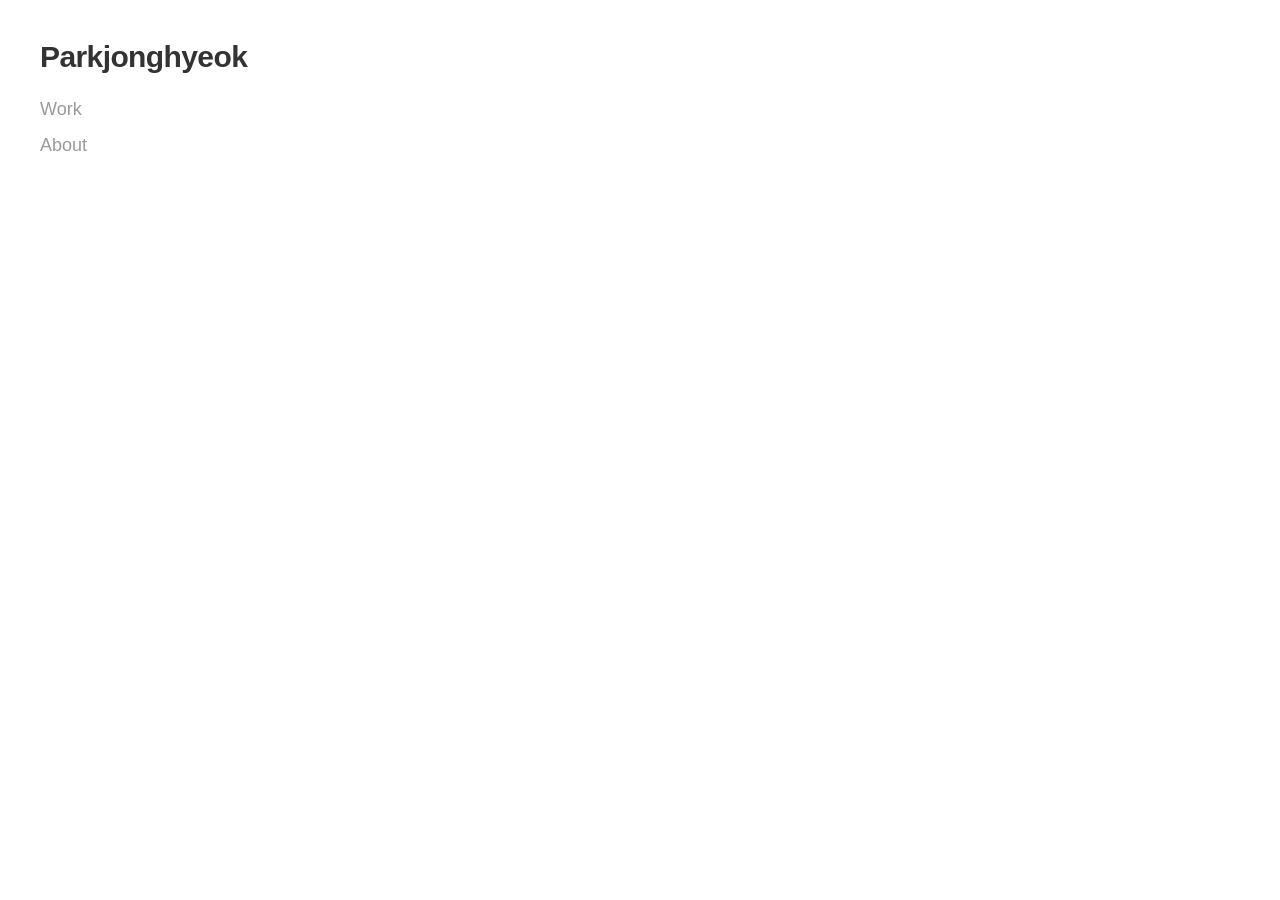
<file: index.html>
<!DOCTYPE html>
<html lang="ko">
<head>
    <meta charset="UTF-8">
    <title>Parkjonghyeok</title>
    <link rel="stylesheet" href="style.css">
</head>
<body>
    <header>
        <h1>Parkjonghyeok</h1>
        <nav>
            <ul>
                <li><a href="work.html">Work</a></li>
                <li><a href="about.html">About</a></li>
            </ul>
        </nav>
    </header>

    <main>
        </main>
</body>
</html>
</file>
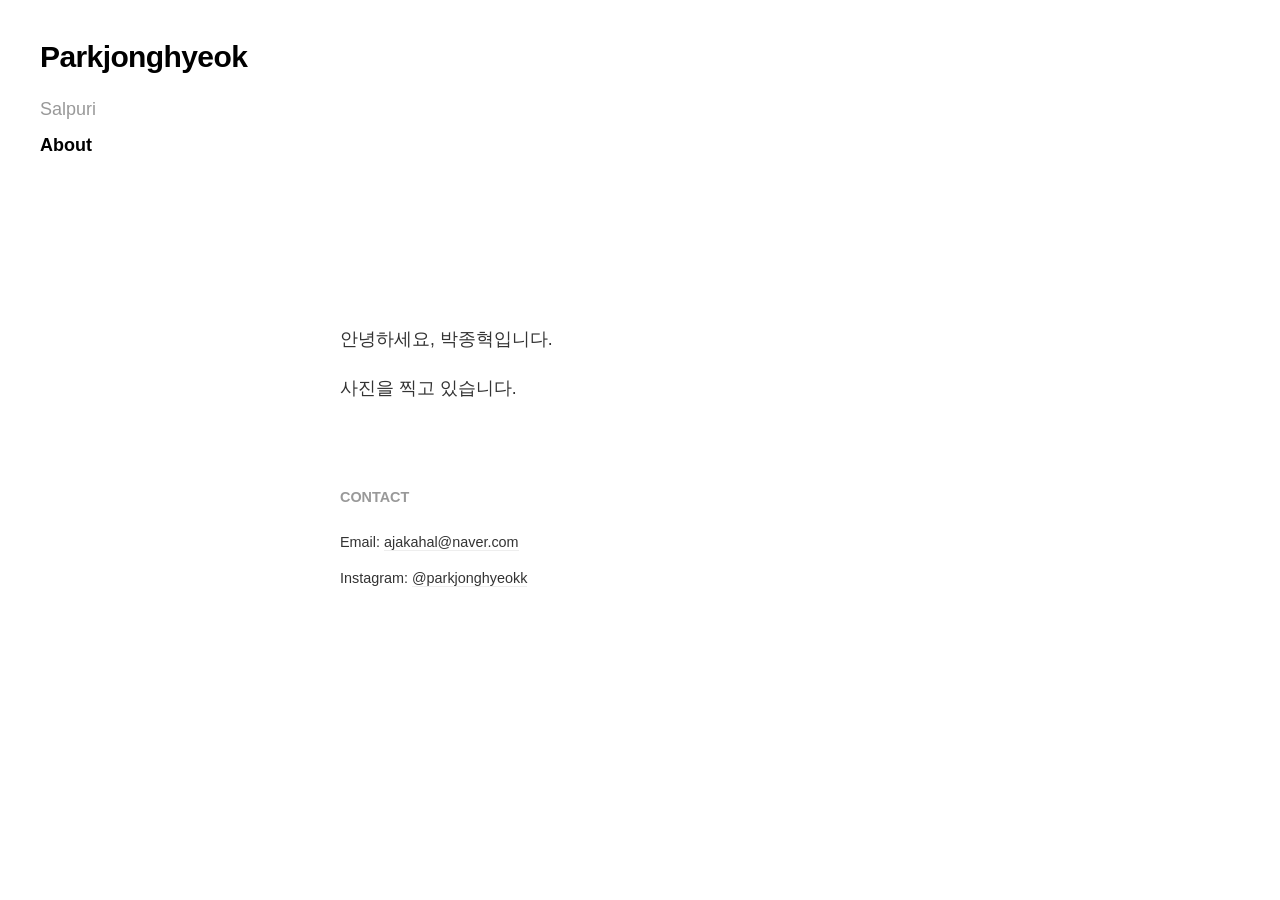
<file: about.html>
<!DOCTYPE html>
<html lang="ko">
<head>
    <meta charset="UTF-8">
    <title>About - Parkjonghyeok</title>
    <link rel="stylesheet" href="style.css">
</head>
<body>
    <header>
        <h1><a href="index.html" style="text-decoration:none; color:black;">Parkjonghyeok</a></h1>
        <nav>
            <ul>
                <li><a href="salpuri.html">Salpuri</a></li>
                <li><a href="about.html" style="color:black; font-weight:bold;">About</a></li>
            </ul>
        </nav>
    </header>

    <main class="about-container">
        <section class="bio">
            <p>안녕하세요, 박종혁입니다.</p>
            <p>사진을 찍고 있습니다.</p>
        </section>

        <section class="contact">
            <h3>Contact</h3>
            <p>Email: <a href="mailto:ajakahal@naver.com">ajakahal@naver.com</a></p>
            <p>Instagram: <a href="https://instagram.com/parkjonghyeokk" target="_blank">@parkjonghyeokk</a></p>
        </section>
    </main>
</body>
</html>
</file>
<file: style.css>
/* 폰트 및 기본 여백 제거 */
body {
    margin: 0;
    padding: 40px;
    font-family: 'Helvetica', 'Arial', sans-serif;
    background-color: #fff;
    color: #333;
}

/* 1. header 설정 */
header {
    display: flex;
    flex-direction: column; 
    align-items: flex-start; 
    margin-bottom: 100px;    
}

/* 2. h1 설정 (하나만 남기세요) */
h1 {
    font-size: 30px;        /* 원하는 크기 */
    font-weight: 800;        /* 원하는 두께 */
    margin: 0 0 25px 0; 
    letter-spacing: -0.02em;
    font-family: 'Helvetica', 'Arial', sans-serif;
}

/* h1 a 스타일 (이것도 추가해두면 링크 색상이 검정으로 고정됩니다) */
h1 a {
    text-decoration: none;
    color: #000;
}

/* 3. nav 설정 (중복 삭제 후 하나로 통일) */
nav ul {
    list-style: none;
    padding: 0;
    margin: 0;
    display: flex;
    flex-direction: column; 
    gap: 15px; 
}

nav a {
    text-decoration: none;
    color: #999;
    font-size: 18px; /* 메뉴 글씨도 조금 키웠습니다 */
    transition: 0.3s;
}

nav a:hover {
    color: #000;
}
/* 갤러리 그리드 레이아웃 */
.gallery {
    display: grid;
    grid-template-columns: repeat(auto-fill, minmax(400px, 1fr)); /* 유동적인 그리드 */
    gap: 40px;
}

.item img {
    width: 100%;
    height: auto;
    display: block;
    filter: grayscale(10%); /* 약간의 차분한 느낌 부여 */
}

/* 모바일 대응 */
@media (max-width: 600px) {
    body { padding: 20px; }
    header { flex-direction: column; gap: 20px; }
    .gallery { grid-template-columns: 1fr; }
}

/* About 페이지 스타일 */
.about-container {
    max-width: 600px; /* 글이 너무 길게 퍼지지 않게 너비 제한 */
    margin: 0 auto;   /* 가운데 정렬 */
    padding-top: 50px;
    line-height: 1.8;  /* 줄 간격을 넓혀 가독성 향상 */
    color: #333;
}

.bio {
    margin-bottom: 80px; /* 소개글과 연락처 사이 여백 */
    font-size: 1.1rem;
}

.contact h3 {
    font-size: 0.9rem;
    font-weight: bold;
    text-transform: uppercase;
    margin-bottom: 20px;
    color: #999; /* Contact 제목은 살짝 흐리게 처리하여 세련된 느낌 부여 */
}

.contact p {
    font-size: 0.9rem;
    margin: 10px 0;
}

.contact a {
    color: #333;
    text-decoration: none;
    border-bottom: 1px solid #eee; /* 링크 아래에 얇은 밑줄 */
    transition: 0.3s;
}

.contact a:hover {
    border-bottom: 1px solid #333;
}

.gallery-container {
    width: 100%;
    height: 70vh; /* 화면 높이의 70% 정도 사용 */
    display: flex;
    justify-content: center;
    align-items: center;
    cursor: pointer; /* 마우스를 올리면 클릭 가능하다는 표시 */
    position: relative;
    overflow: hidden;
}

.slides {
    position: relative;
    width: 100%;
    height: 100%;
}

.slide {
    position: absolute;
    top: 50%;
    left: 50%;
    transform: translate(-50%, -50%); /* 화면 정중앙 배치 */
    max-width: 90%;
    max-height: 100%;
    opacity: 0;           /* 기본적으로는 안 보이게 */
    transition: opacity 0.5s ease; /* 부드럽게 나타나는 효과 */
    pointer-events: none; /* 클릭 방해 금지 */
}

.slide.active {
    opacity: 1;           /* active 클래스가 붙은 사진만 보임 */
    pointer-events: auto;
}
</file>
